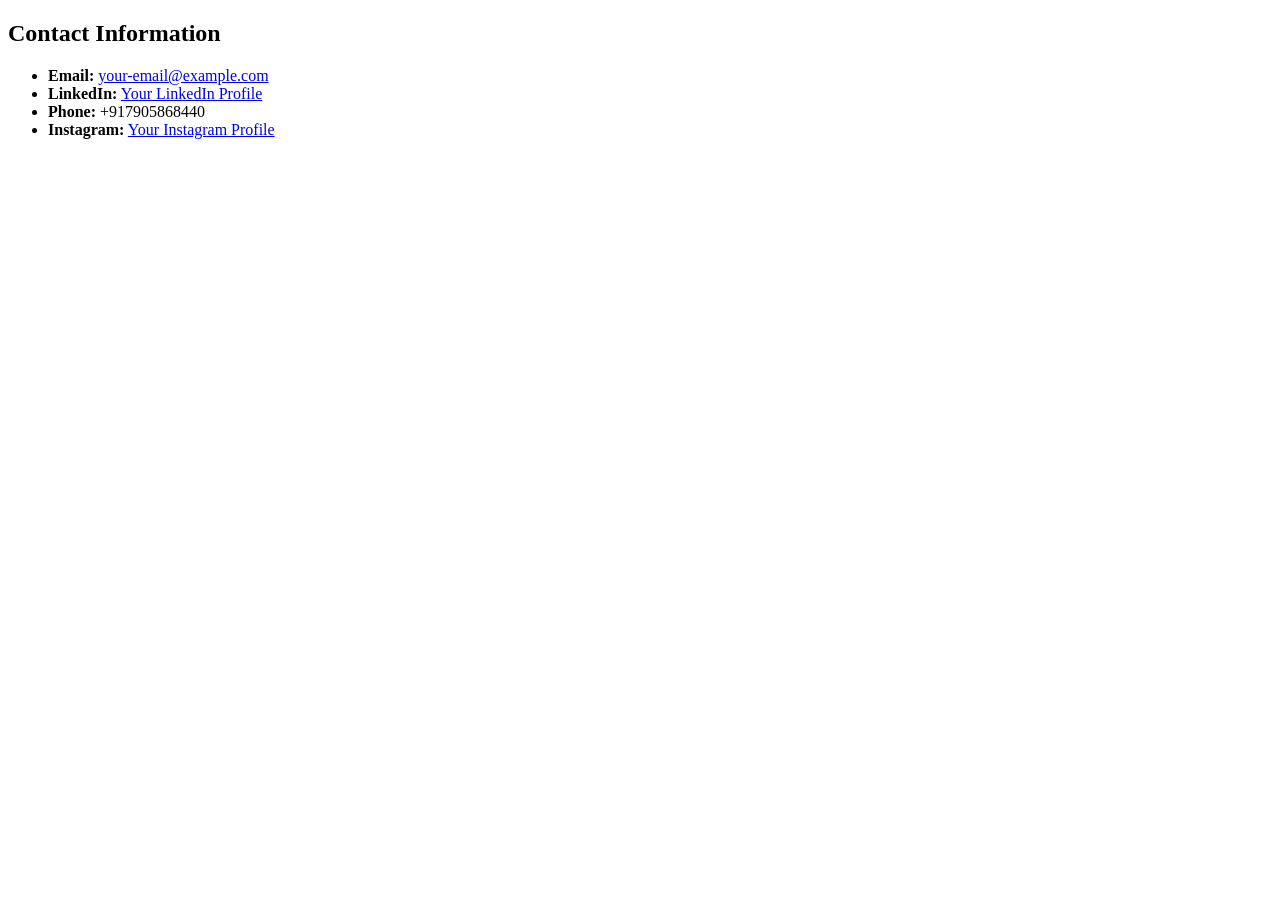
<file: contact.html>
<!DOCTYPE html>
<html lang="en">
<head>
    <meta charset="UTF-8">
    <meta name="viewport" content="width=device-width, initial-scale=1.0">
    <title>Document</title>
</head>
<body>
    <div class="contact-window">
        <h2>Contact Information</h2>
        <ul>
          <li><strong>Email:</strong> <a href="mailto:harshgangwar789@gmail.com">your-email@example.com</a></li>
          <li><strong>LinkedIn:</strong> <a href="https://www.linkedin.com/in/your-linkedin-profile" target="_blank">Your LinkedIn Profile</a></li>
          <li><strong>Phone:</strong> +917905868440</li>
          <li><strong>Instagram:</strong> <a href="https://www.instagram.com/your-instagram-profile" target="_blank">Your Instagram Profile</a></li>
        </ul>
      </div>
    </div>
</body>
</html>
</file>
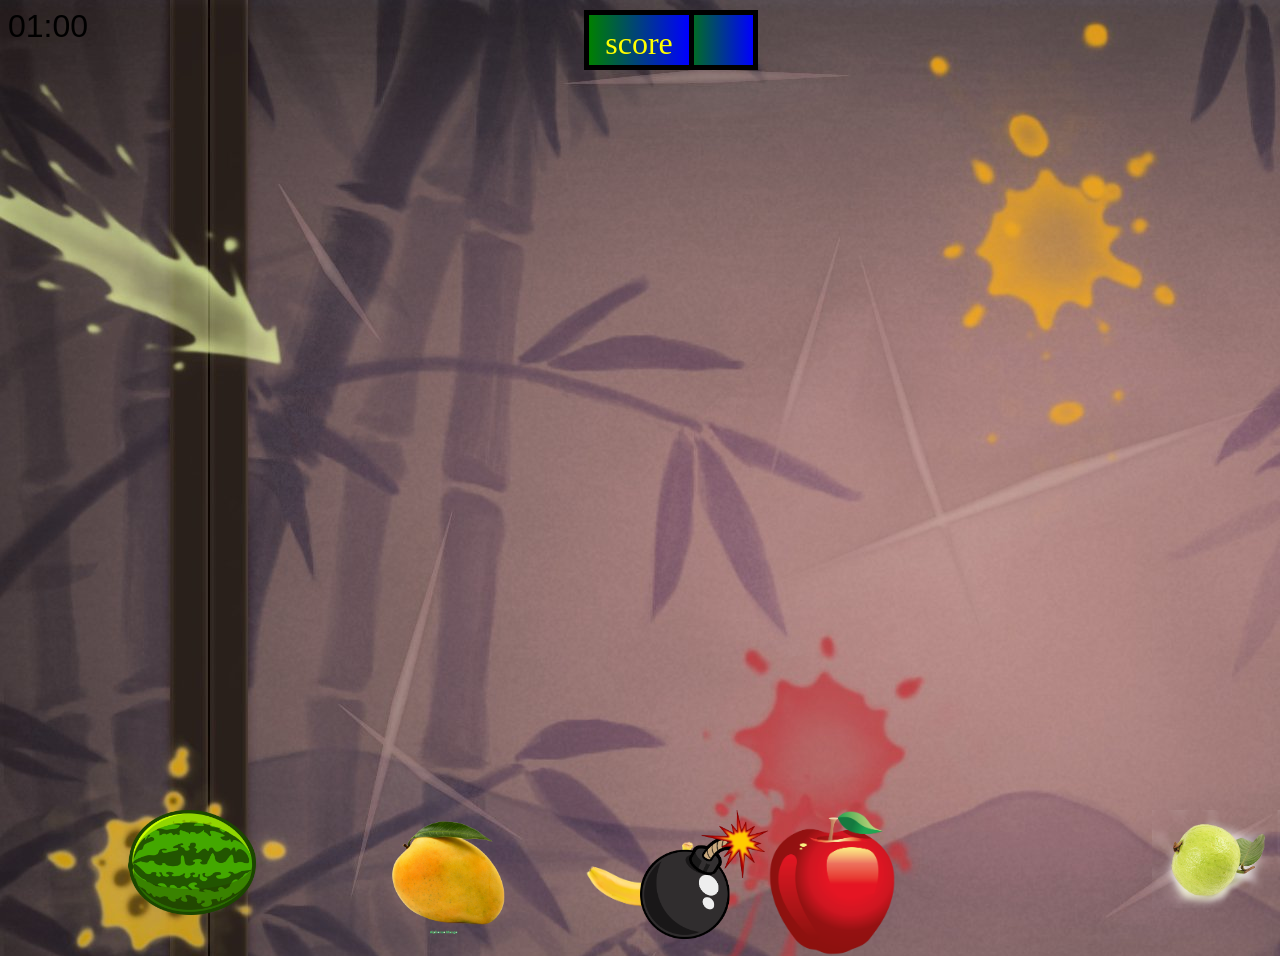
<file: fruits.html>
<!DOCTYPE html>
<html lang="en">
<head>
    <meta charset="UTF-8">
    <meta name="viewport" content="width=device-width, initial-scale=1.0">
    <title>Document</title>
</head>

    <link rel="stylesheet" href="fruits.css">
<image class ="wholewatermelon" id="watermelonf" src="watermelonf.png"   ></image>
<image class ="wholemango" Id="mangom"   src="mangot.png"></image>
<image class ="wholebanana" id="bananam"   src="banana3.png"></image>
<image class ="wholeapple" id="applem"   src="applet.png"></image>
<image class ="wholeguava" id="guavam"  src="guava2t.png"></image>
<image class="bomb" id="bomb" src="bomb.png"></image>
<p id="score"></p>
<div id="clock"></div>
<div id="scorecard">score</div>
<div id="custom-alert" class="custom-alert">
    <div class="custom-alert-content">
      <div id="custom-alert-message" class="custom-alert-message"></div>
      <div class="custom-alert-buttons">
        <button id="custom-alert-ok" class="custom-alert-button">restart</button>
        <button id="custom-alert-cancel" class="custom-alert-button">exit game</button>
    </div>
</div>
<script src="fruits.js"></script>
</body>
</html>
</file>
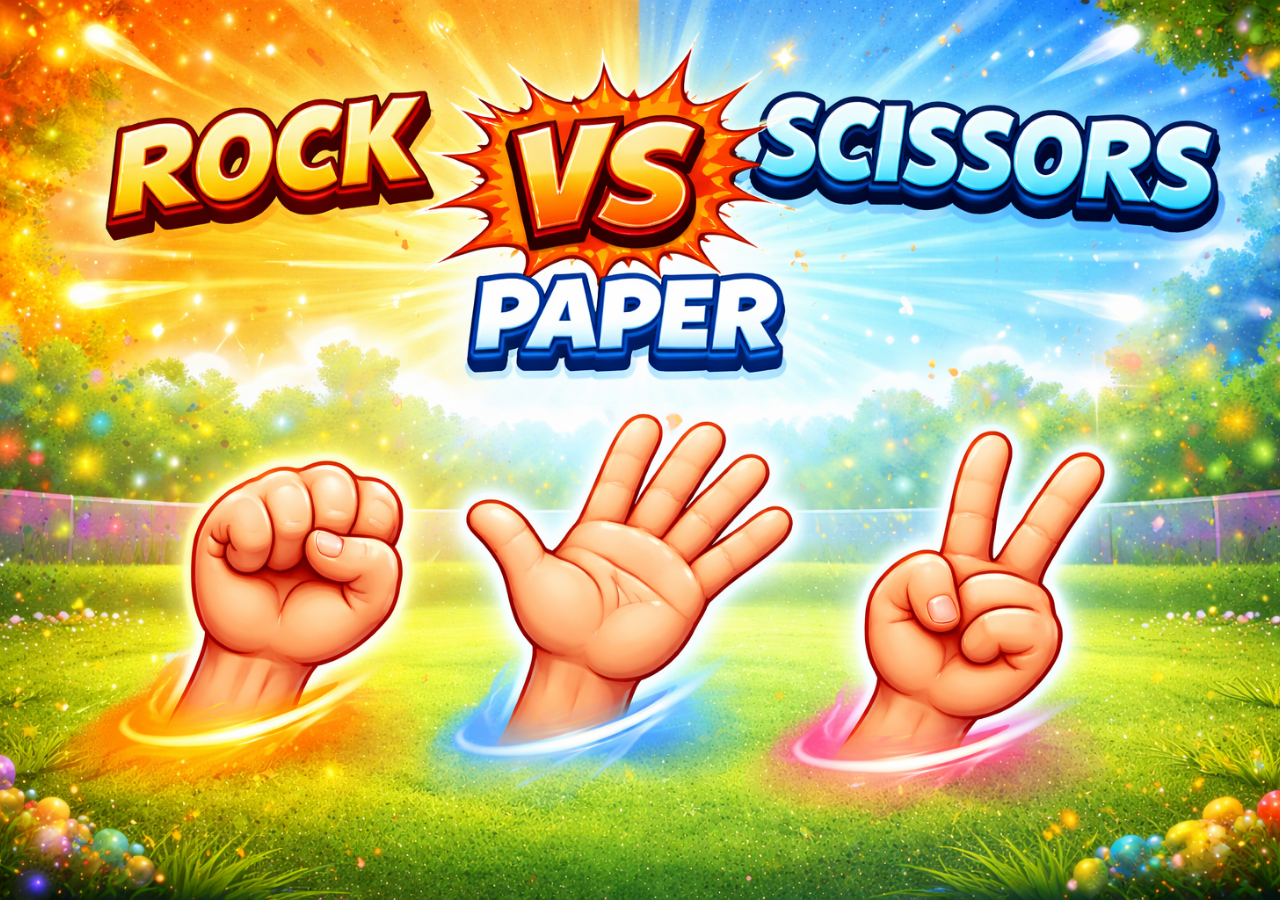
<file: rps.html>
<!DOCTYPE html>
<html lang="en">
<head>
    <meta charset="UTF-8" />
    <meta name="viewport" content="width=device-width, initial-scale=1.0" />
    <title>Rock Paper Scissors</title>
    <link rel="stylesheet" href="rps.css" />
    <script src="RPS.js" defer></script>
</head>
<body>

    <div class="game-area">
        <div class="zone rock" data-choice="rock" title="Rock"></div>
        <div class="zone paper" data-choice="paper" title="Paper"></div>
        <div class="zone scissors" data-choice="scissors" title="Scissors"></div>
    </div>

    <div class="results">
        <div id="player-choice"></div>
        <div id="computer-choice"></div>
        <div id="final-result"></div>
    </div>

</body>
</html>
</file>
<file: fruits.css>
body{
    background-image: url(background2.jpeg);
    height: 100%;
    width: 100%;
    background-repeat: no-repeat;
    overflow-y: hidden;
    overflow-y:hidden ;
   
}
.wholewatermelon{
    width: 10%;
    position: absolute;
    left: 10vw;
    top: 90vh;
    animation-name: watermelonfull;
    animation-duration: 3s;
    animation-iteration-count: infinite;
    animation-timing-function: ease-in-out;
    animation-delay: 300ms;
    
}

@keyframes watermelonfull {
    0%{ left: 10vw;
        top: 90vh;
        transform: rotateZ(0deg);
    }
   

    50%{ left: 70vw;
        top: 5vh;
        transform: rotateZ(180deg);
    }
    
    100%{ left:70vw;
        top: 90vh;
        transform: rotateZ(360deg);
    }
    
}

.wholemango{
    width: 10%;
    position: absolute;
    right: 60vw;
    top: 90vh; 
    animation-name:mangofull;
    animation-duration: 3s;
    animation-iteration-count: infinite;
    animation-timing-function: ease-in-out;
    animation-delay: 500ms;
}

@keyframes mangofull {
    0%{ right: 60vw;
        top: 90vh;
        transform: rotateZ(0deg);
    }
   
    50%{ right: 0vw;
        top: 5vh;
        transform: rotateZ(180deg);
    }
    
    100%{ right: 0vw;
        top: 90vh;
        transform: rotateZ(360deg);
    }

}
.wholebanana{
    width: 10%;
    position: absolute;
    right: 45vw;
    top: 90vh; 
    animation-name:bananafull;
    animation-duration: 3s;
    animation-iteration-count: infinite;
    animation-timing-function: ease-in-out;
    animation-delay: 800ms;
}

@keyframes bananafull {
    0%{ right: 45vw;
        top: 90vh;
        transform: rotateZ(0deg);
    }
    50%{ right: 45vw;
        top: 5vh;
        transform: rotateZ(180deg);
    }
   
    100%{ right: 45vw;
        top: 90vh;
        transform: rotateZ(360deg);
    }
    
}
.wholeapple{
    width: 10%;
    position: absolute;
    right: 30vw;
    top: 90vh; 
    animation-name:applefull;
    animation-duration: 3s;
    animation-iteration-count: infinite;
    animation-timing-function: ease-in-out;
    animation-delay: 1200ms;
}
@keyframes applefull {
    0%{ right: 30vw;
        top: 90vh;
        transform: rotateZ(0deg);
    }
   
    50%{ right: 65vw;
        top: 5vh;
        transform: rotateZ(180deg);
    }
    
    100%{ right: 60vw;
        top: 90vh;
        transform: rotateZ(360deg);
    }
}
.wholeguava{
    width: 10%;
    position: absolute;
    right: 0vw;
    top: 90vh; 
    animation-name:guavafull;
    animation-duration: 3s;
    animation-iteration-count: infinite;
    animation-timing-function: ease-in-out;
    animation-delay: 0ms;
}
@keyframes guavafull{
    0%{ right: 0vw;
        top: 90vh;
        transform: rotateZ(0deg);
    }
   
    50%{ right: 80vw;
        top: 5vh;
        transform: rotateZ(180deg);
    }
    
    100%{ right: 80vw;
        top: 90vh;
        transform: rotateZ(360deg);
    }
}
.bomb{
    width: 10%;
    position: absolute;
    right: 40vw;
    top: 90vh; 
    animation-name:bomb;
    animation-duration: 5s;
    animation-iteration-count: infinite;
    animation-timing-function: ease-in-out;
    animation-delay: 0ms;
}
@keyframes bomb{
    0%{ right: 40vw;
        top: 90vh;
        transform: rotateZ(0deg);
    }
   
    25%{ right: 90vw;
        top: 45vh;
        transform: rotateZ(360deg);
    }
    
    50%{ right: 40vw;
        top: 5vh;
        transform: rotateZ(0deg);
    }

    75%{ right: 5vw;
        top: 45vh;
        transform: rotateZ(360deg);
    }

    100%{ right: 40vw;
        top: 90vh;
        transform: rotateZ(0deg);
    }
}

#score{
    width:50px;
    height: 30px;
    border: 5px solid black;
    padding: 10px;
    margin: 10px;
    position: absolute;
    font-size: xx-large;
    text-align: justify;
   right: 40vw;
   top: 0vh;
   color: yellow;
    background-image: linear-gradient(to right,green,blue);
   text-align: center;
}

#scorecard{
    width:80px;
    height: 30px;
    border: 5px solid black;
    padding: 10px;
    margin: 10px;
    position: absolute;
    font-size: xx-large;
    text-align: justify;
   right: 45vw;
   top: 0vh;
   color: yellow;
    background-image: linear-gradient(to right,green,blue);
   text-align: center;
}

#clock {
    font-size: 2em;
    font-family: Arial, sans-serif;
}

.custom-alert {
    display: none;
    position: fixed;
    top: 0;
    left: 0;
    width: 100%;
    height: 100%;
    background-color: rgba(0, 0, 0, 0.5);
    z-index: 9999;
  }
  
  .custom-alert-content {
    position: absolute;
    top: 50%;
    left: 50%;
    transform: translate(-50%, -50%);
    background-image: url(gameover.jpeg);
    padding: 20px;
    border-radius: 5px;
    box-shadow: 0 0 10px rgba(0, 0, 0, 0.3);
    font-weight: 500;
    color: #fff;
  }
  
.custom-alert-message {
    margin-bottom: 10px;
    color: #fff;
  }
  
  .custom-alert-buttons {
    text-align: justify;
  }
  
  .custom-alert-button {
    padding: 5px 10px;
    margin-left: 10px;
    border: none;
    background-color: #007bff;
    color: #fff;
    cursor: pointer;
  }
  
  .custom-alert-button:hover {
    background-color: #0056b3;
  }
</file>
<file: rps.css>
* {
    margin: 0;
    padding: 0;
    box-sizing: border-box;
}

body {
    font-family: Arial, sans-serif;
    width: 100vw;
    height: 100vh;
    background-image: url("RCSbackgound.png");
    background-size: cover;
    background-position: center;
    background-repeat: no-repeat;

    display: flex;
    flex-direction: column;
    justify-content: center;
    align-items: center;
}

.zone {
    position: absolute;
    cursor: pointer;
    transition: all 0.2s ease;
}

.zone:hover {
    background: rgba(255, 255, 255, 0.25);
    box-shadow: 0 0 25px rgba(255, 255, 255, 0.9);
}

.zone.rock {
    left: 4%;
    bottom: 8%;
    width: 26%;
    height: 62%;
}

.zone.paper {
    left: 37%;
    bottom: 8%;
    width: 26%;
    height: 62%;
}

.zone.scissors {
    right: 4%;
    bottom: 8%;
    width: 26%;
    height: 62%;
}

.results {
    margin-top: 10vh;
    text-align: center;
    color: black;
    font-size: 1.2rem;
    text-shadow: 0 0 8px rgba(0, 0, 0, 0.8);
}
</file>
